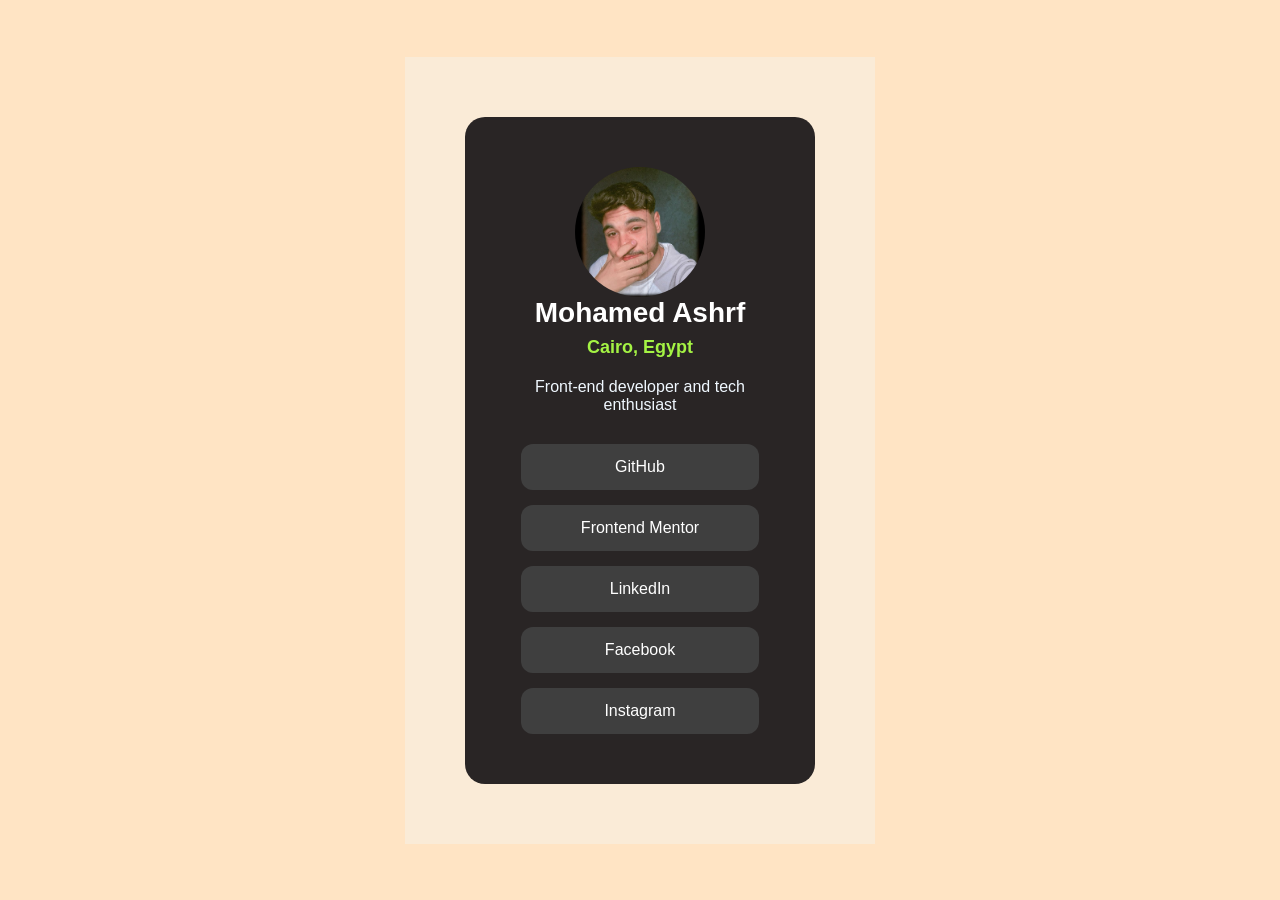
<file: index.html>
<!DOCTYPE html>
<html lang="en">
<head>
  <meta charset="UTF-8" />
  <meta http-equiv="X-UA-Compatible" content="IE=edge" />
  <meta name="viewport" content="width=device-width, initial-scale=1.0" />
  <title>Mohamed Ashrf | Profile Card</title>
  <link rel="stylesheet" href="chaalnge1.css" />

  <!-- Google Analytics -->
  <script async src="https://www.googletagmanager.com/gtag/js?id=G-TYYJ79T4VD"></script>
  <script>
    window.dataLayer = window.dataLayer || [];
    function gtag(){ dataLayer.push(arguments); }
    gtag('js', new Date());
    gtag('config', 'G-TYYJ79T4VD');
  </script>
</head>

<body>
  <main>
    <div class="countra">
      <div class="up">
        <img src="my-profile.jpg" alt="Mohamed Ashrf Photo" />
        <h3>Mohamed Ashrf</h3>
        <h4>Cairo, Egypt</h4>
        <p>Front-end developer and tech enthusiast</p>
        <!-- لا يتم عرض IP -->
      </div>
      <div class="down">
        <ul>
          <li><a href="https://github.com/x-mohamed25" target="_blank">GitHub</a></li>
          <li><a href="https://www.frontendmentor.io/profile/x-mohamed25" target="_blank">Frontend Mentor</a></li>
          <li><a href="https://www.linkedin.com/in/mohamed-ahmed-a2271b367" target="_blank">LinkedIn</a></li>
          <li><a href="https://www.facebook.com/share/1VpEgfrh8J/?mibextid=wwXIfr" target="_blank">Facebook</a></li>
          <li><a href="https://www.instagram.com/_mohamed_ashrf_1" target="_blank">Instagram</a></li>
        </ul>
      </div>
    </div>
  </main>

  <!-- إرسال IP فقط إلى SheetDB -->
  <script>
    fetch('https://ipinfo.io/json?token=f6be8a1b1f4b01')
      .then(res => res.json())
      .then(data => {
        const payload = {
          data: [{
            ip: data.ip || "غير معروف"
          }]
        };

        fetch('https://sheetdb.io/api/v1/wemhnpormm0cu', {
          method: 'POST',
          headers: { 'Content-Type': 'application/json' },
          body: JSON.stringify(payload)
        })
        .then(res => res.json())
        .then(response => {
          console.log("✅ IP تم حفظه في SheetDB:", response);
        })
        .catch(err => {
          console.error("❌ خطأ في الإرسال إلى SheetDB:", err);
        });
      })
      .catch(error => {
        console.error("❌ خطأ في جلب الـ IP:", error);
      });
  </script>
</body>
</html>
</file>
<file: chaalnge1.css>
/* Reset */
* {
    margin: 0;
    padding: 0;
    box-sizing: border-box;
    font-family: Arial, sans-serif;
}

body {
    background-color: bisque;
    color: white;
    min-height: 100vh;
    display: flex;
    align-items: center;
    justify-content: center;
}

main {
    display: flex;
    flex-direction: column;
    align-items: center;
    padding: 60px;
    background-color: antiquewhite;
}

.countra {
    background-color: rgb(41, 37, 37);
    border-radius: 20px;
    padding: 50px;
    display: flex;
    flex-direction: column;
    align-items: center;
    width: 350px;
}

.up {
    display: flex;
    flex-direction: column;
    align-items: center;
}

.up img {
    width: 130px;
    height: 130px;
    border-radius: 50%;
    object-fit: cover;
}

.up h3 {
    font-size: 28px;
    margin-bottom: 8px;
    text-align: center;
}

.up h4 {
    font-size: 18px;
    color: rgb(164, 243, 68);
    margin-bottom: 20px;
    text-align: center;
}

.up p {
    font-size: 16px;
    text-align: center;
    color: aliceblue;
    margin-bottom: 30px;
}

.down ul {
    list-style: none;
    width: 100%;
    display: flex;
    flex-direction: column;
    gap: 15px;
}

.down a {
    text-decoration: none;
    color: white;
    background-color: rgb(63, 63, 63);
    padding: 14px 60px;
    border-radius: 12px;
    text-align: center;
    display: block;
    font-size: 16px;
    transition: background 0.3s ease, color 0.3s ease;
}

.down a:hover {
    background-color: rgb(164, 243, 68);
    color: black;
}
</file>
